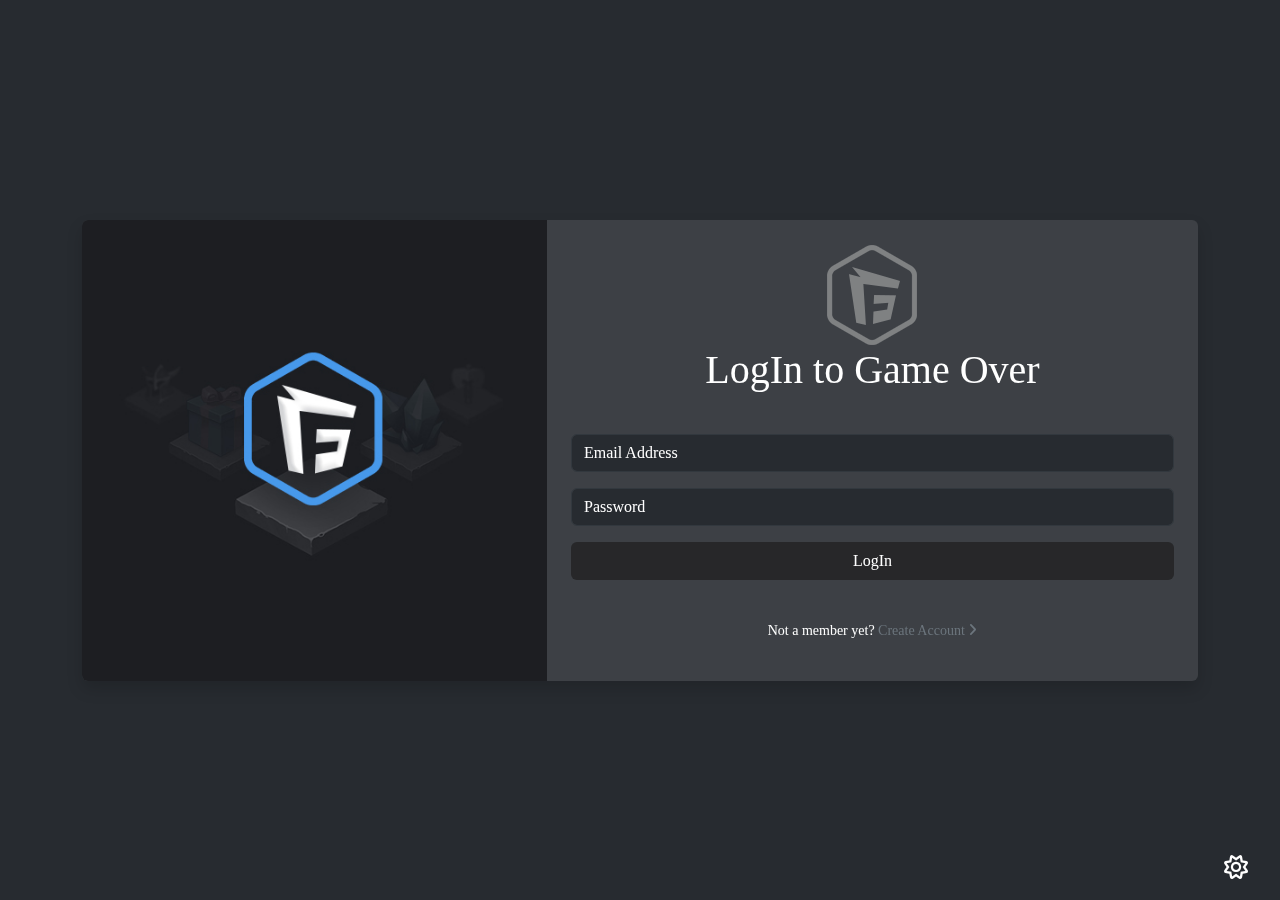
<file: index.html>
<!DOCTYPE html>
<html lang="en" dir="ltr" data-theme="dark">
<head>
    <meta charset="UTF-8">
    <meta http-equiv="X-UA-Compatible" content="IE=edge">
    <meta name="viewport" content="width=device-width, initial-scale=1.0">
    <title>Game Over</title>
    <!-- --------------FONT AWESOME FILE-------------- -->
    <link rel="stylesheet" href="./css/all.min.css">
    <!-- --------------BOOTSTRAP FILE------------- -->
    <link rel="stylesheet" href="./css/bootstrap.min.css">
    <!-- -----------CSS FILE------------- -->
    <link rel="stylesheet" href="./css/style.css">
</head>
<body>
    <!-- ========== Start Fixed ========== -->
      <!-- fa-moon   fa-sun -->

      <span class="position-fixed bottom-0 end-0 m-3 z-3">
        <i role="button" id="mode" class="fa-regular fa-sun fa-xl p-3"></i>
     </span>
     <!-- ========== End Fixed ========== -->
     <main class="container login min-vh-100 hstack">
        <section class="login-area shadow w-100 rounded overflow-hidden">
           <div class="row g-0">
              <div class="col-lg-5 d-none d-md-block">
                 <div class="image"></div>
              </div>
              <div class="col-lg-7">
                 <div class="p-4">
                    <header class="text-center">
                       <img src="./images/logo.png" alt="logo game over" />
                       <h1>LogIn to Game Over</h1>
                    </header>

                    <form class="row g-3 my-4" id="login">
                       <div class="col-12">
                          <div class="form-data">
                             <input type="email" id="email" class="form-control" placeholder="Email Address" />
                             <ul class="alert alert-danger p-0 invalid-feedback">
                                <li>Email Is Required</li>
                                <li>InValid Email Formate</li>
                             </ul>
                          </div>
                       </div>
                       <div class="col-12">
                          <div class="form-data">
                             <input type="password" id="password" class="form-control" placeholder="Password" />
                             <ul class="alert alert-danger p-0 invalid-feedback">
                                <li>Password Is Required</li>
                                <li>Minimum eight characters, at least one letter and one number</li>
                             </ul>
                          </div>
                       </div>

                       <div class="col-12">
                          <button type="submit" class="btn w-100 main-btn" id="btnLogin">LogIn</button>
                          <p id="msg" class="text-center"></p>
                       </div>
                    </form>

                    <footer>
                       <p class="text-center small">
                          Not a member yet?
                          <a href="./register.html" class="link-secondary text-decoration-none" role="button"
                             >Create Account <i class="fa-solid fa-angle-right"></i
                          ></a>
                       </p>
                    </footer>
                 </div>
              </div>
           </div>
        </section>
     </main>




    <!-- -----------------BOOTSTRAP FILE---------------- -->
    <script src="./js/bootstrap.bundle.min.js"></script>
    <!-- ------------------JS FILE---------------- -->
    <script src="./js/index.js"></script>
</body>
</html>
</file>
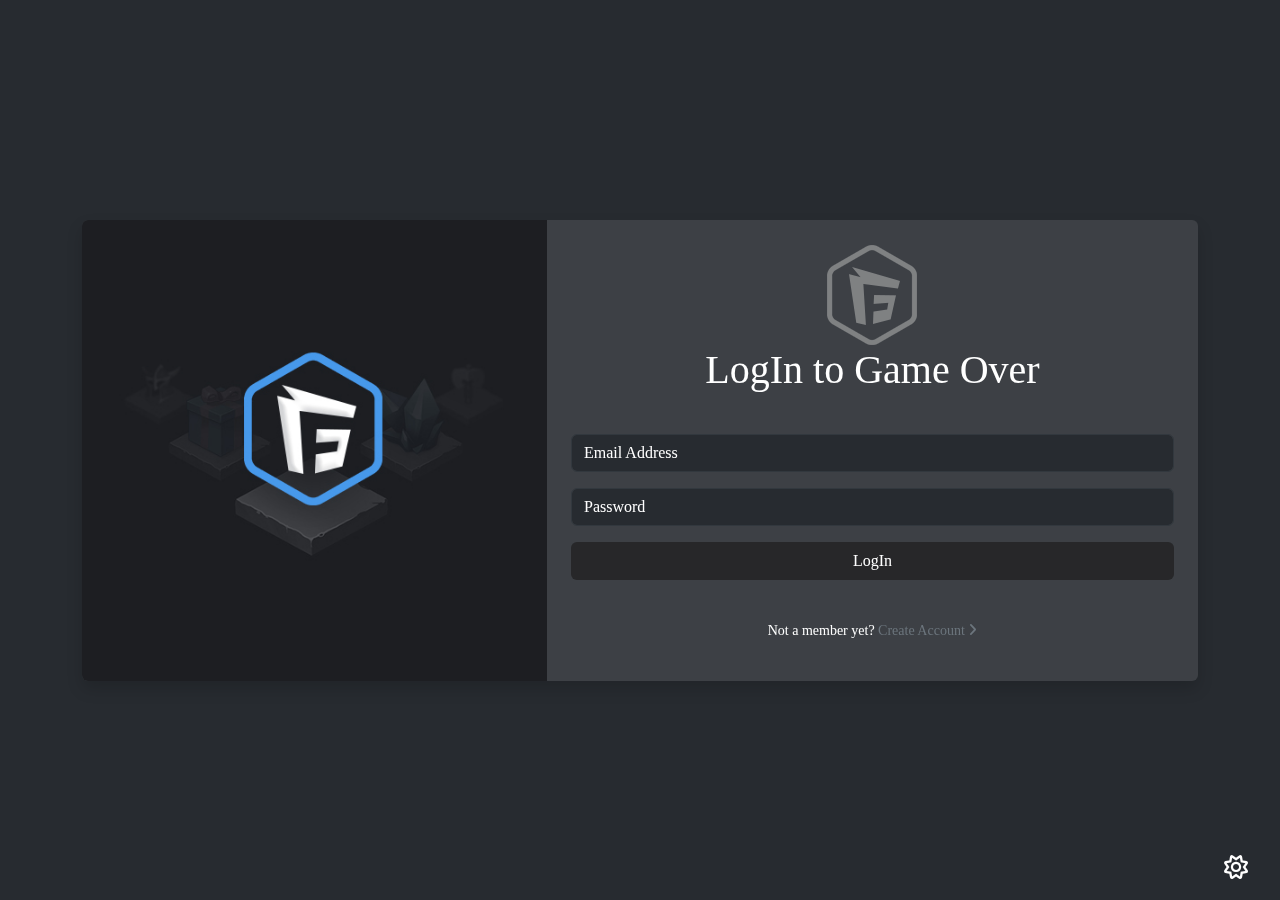
<file: details.html>
<!DOCTYPE html>
<html lang="en" dir="ltr" data-theme="dark">
<head>
   <script src="./js/auth.js"></script>
    <meta charset="UTF-8">
    <meta http-equiv="X-UA-Compatible" content="IE=edge">
    <meta name="viewport" content="width=device-width, initial-scale=1.0">
    <title>Game Over</title>
    <!-- --------------FONT AWESOME FILE-------------- -->
    <link rel="stylesheet" href="./css/all.min.css">
    <!-- --------------BOOTSTRAP FILE------------- -->
    <link rel="stylesheet" href="./css/bootstrap.min.css">
    <!-- -----------CSS FILE------------- -->
    <link rel="stylesheet" href="./css/style.css">
</head>
<body>
<!-- ========== Start Fixed ========== -->
      <!-- fa-moon   fa-sun -->

      <span class="position-fixed bottom-0 end-0 m-3 z-3">
        <i role="button" id="mode" class="fa-regular fa-sun fa-xl p-3"></i>
     </span>
     <!-- ========== End Fixed ========== -->
     <main class="py-5 min-vh-100 details">
        <div class="container">
           <section class="row g-4" id="detailsData"></section>
        </div>
     </main>






    <!-- -----------------BOOTSTRAP FILE---------------- -->
    <script src="./js/bootstrap.bundle.min.js"></script>
    <!-- ------------------JS FILE---------------- -->
    <script src="./js/details.js"></script>
</body>
</html>
</file>
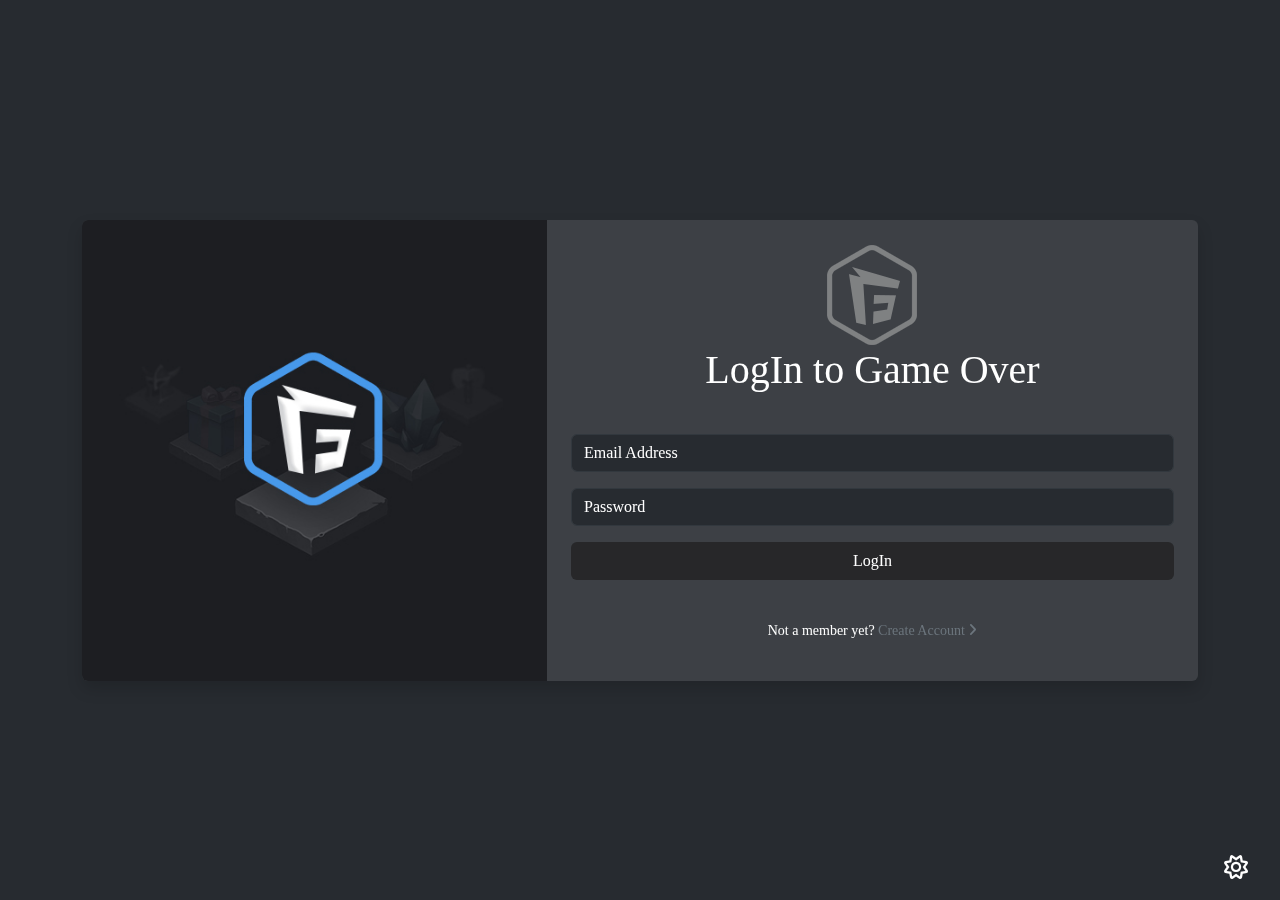
<file: home.html>
<!DOCTYPE html>
<html lang="en" dir="ltr" data-theme="dark">
<head>
   <script src="./js/auth.js"></script>
    <meta charset="UTF-8">
    <meta http-equiv="X-UA-Compatible" content="IE=edge">
    <meta name="viewport" content="width=device-width, initial-scale=1.0">
    <title>Game Over</title>
    <!-- --------------FONT AWESOME FILE-------------- -->
    <link rel="stylesheet" href="./css/all.min.css">
    <!-- --------------BOOTSTRAP FILE------------- -->
    <link rel="stylesheet" href="./css/bootstrap.min.css">
    <!-- -----------CSS FILE------------- -->
    <link rel="stylesheet" href="./css/style.css">
</head>
<body>
<!-- ========== Start Fixed ========== -->
      <!-- fa-moon   fa-sun -->

      <span class="position-fixed bottom-0 end-0 m-3 z-3">
        <i role="button" id="mode" class="fa-regular fa-sun fa-xl p-3"></i>
     </span>
     <!-- ========== End Fixed ========== -->

     <nav class="navbar navbar-expand-lg nav-bg border-bottom border-dark">
        <div class="container">
           <h5 class="navbar-brand mb-0 text-uppercase">
              <img src="./images/logo.png" alt="logo photo" style="max-width: 40px" /> GameOver
           </h5>
           <button
              class="navbar-toggler"
              type="button"
              data-bs-toggle="collapse"
              data-bs-target="#navbarSupportedContent"
              aria-controls="navbarSupportedContent"
              aria-expanded="false"
              aria-label="Toggle navigation"
           >
              <span class="navbar-toggler-icon"></span>
           </button>
           <div class="collapse small navbar-collapse" id="navbarSupportedContent">
              <ul class="navbar-nav mx-auto mb-2 mb-lg-0 menu">
                 <li class="nav-item">
                    <a role="button" class="nav-link active text-uppercase" aria-current="page" data-category="mmorpg">mmorpg</a>
                 </li>
                 <li class="nav-item">
                    <a role="button" class="nav-link text-uppercase" data-category="shooter">shooter</a>
                 </li>
                 <li class="nav-item">
                    <a role="button" class="nav-link text-uppercase" data-category="sailing">sailing</a>
                 </li>
                 <li class="nav-item">
                    <a role="button" class="nav-link text-uppercase" data-category="permadeath">permadeath</a>
                 </li>
                 <li class="nav-item">
                    <a role="button" class="nav-link text-uppercase" data-category="superhero">superhero</a>
                 </li>
                 <li class="nav-item">
                    <a role="button" class="nav-link text-uppercase" data-category="pixel">pixel</a>
                 </li>
                 <li class="nav-item">
                    <a role="button" class="nav-link text-uppercase" data-category="pvp">pvp</a>
                 </li>
                 <li class="nav-item">
                    <a role="button" class="nav-link text-uppercase" data-category="action">action</a>
                 </li>
              </ul>
              <ul class="navbar-nav mb-2 mb-lg-0">
                 <li class="nav-item">
                    <span role="button" class="nav-link logout-btn">LogOut</span>
                 </li>
              </ul>
           </div>
        </div>
     </nav>

     <main class="container my-3 home">
        <h1 class="h4 mb-4">Top Free Moba Games For PC And Browser In 2023!</h1>
        <section class="position-relative">
           <div class="row row-cols-1 row-cols-md-2 row-cols-lg-3 row-cols-xl-4 g-4" id="gameData"></div>

           <div class="loading d-none">
              <span class="loader"></span>
           </div>
        </section>
     </main>





    <!-- <script src="./js/all.min.js"></script> -->
    <!-- -----------------BOOTSTRAP FILE---------------- -->
    <script src="./js/bootstrap.bundle.min.js"></script>
    <!-- ------------------JS FILE---------------- -->
    <script src="./js/home.js"></script>
</body>
</html>
</file>
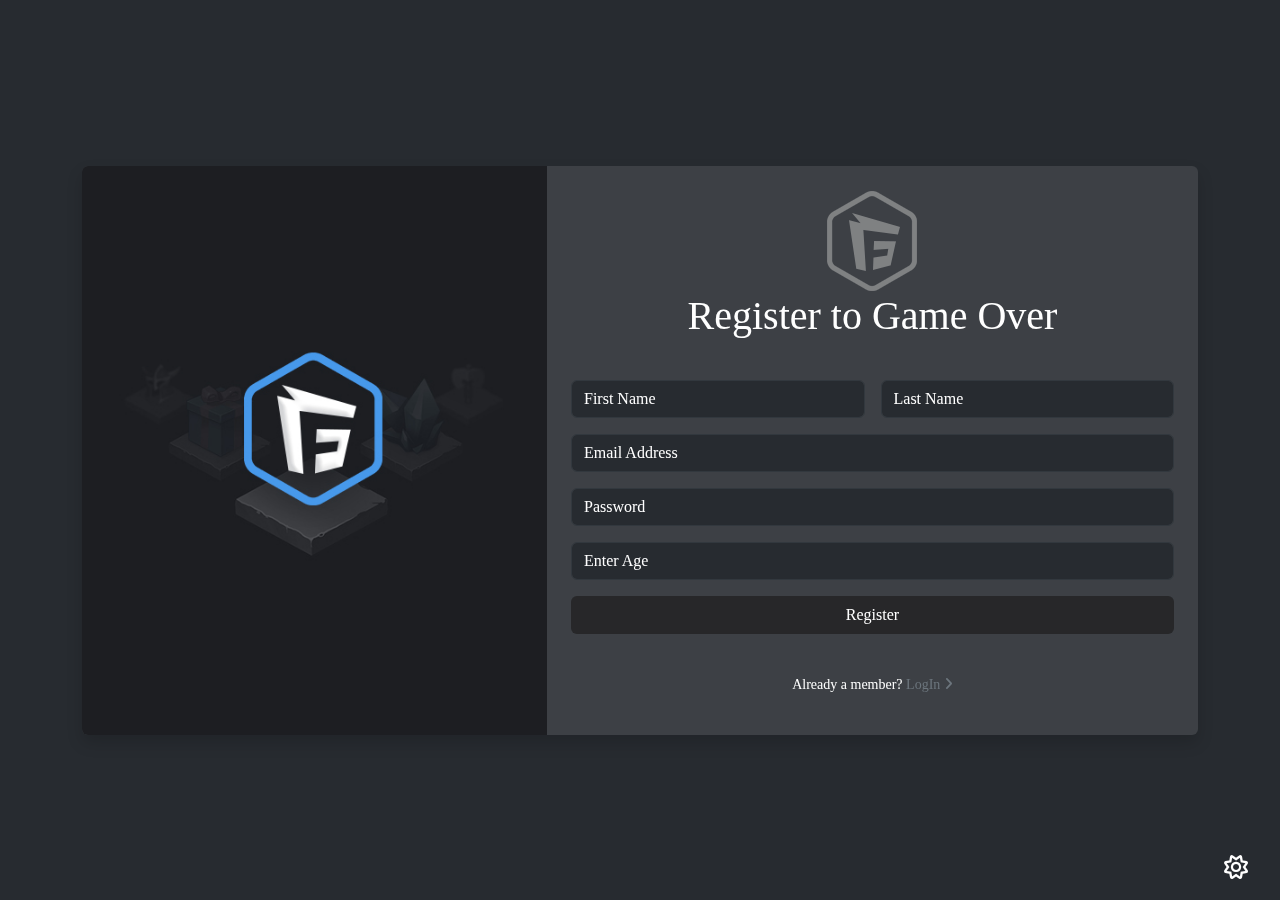
<file: register.html>
<!DOCTYPE html>
<html lang="en" dir="ltr" data-theme="dark">
<head>
    <meta charset="UTF-8">
    <meta http-equiv="X-UA-Compatible" content="IE=edge">
    <meta name="viewport" content="width=device-width, initial-scale=1.0">
    <title>Game Over</title>
    <!-- --------------FONT AWESOME FILE-------------- -->
    <link rel="stylesheet" href="./css/all.min.css">
    <!-- --------------BOOTSTRAP FILE------------- -->
    <link rel="stylesheet" href="./css/bootstrap.min.css">
    <!-- -----------CSS FILE------------- -->
    <link rel="stylesheet" href="./css/style.css">
</head>
<body>
    <!-- ========== Start Fixed ========== -->
      <!-- fa-moon   fa-sun -->

      <span class="position-fixed bottom-0 end-0 m-3 z-3">
        <i role="button" id="mode" class="fa-regular fa-sun fa-xl p-3"></i>
     </span>
     <!-- ========== End Fixed ========== -->
     <main class="container register min-vh-100 hstack">
        <section class="register-area shadow w-100 rounded overflow-hidden">
           <div class="row g-0">
              <div class="col-lg-5 d-none d-md-block">
                 <div class="image"></div>
              </div>
              <div class="col-lg-7">
                 <div class="p-4">
                    <header class="text-center">
                       <img src="./images/logo.png" alt="logo game over" />
                       <h1>Register to Game Over</h1>
                    </header>

                    <form class="row g-3 my-4" id="register">
                       <div class="col-md-6">
                          <div class="form-data">
                             <input type="text" id="firstName" class="form-control" placeholder="First Name" />

                             <ul class="alert alert-danger p-0 invalid-feedback">
                                <li>First Name Is Required</li>
                                <li>Minimum Length 2 and Maximum 20</li>
                             </ul>
                          </div>
                       </div>
                       <div class="col-md-6">
                          <div class="form-data">
                             <input type="text" id="lastName" class="form-control" placeholder="Last Name" />
                             <ul class="alert alert-danger p-0 invalid-feedback">
                                <li>Last Name Is Required</li>
                                <li>Minimum Length 2 and Maximum 20</li>
                             </ul>
                          </div>
                       </div>

                       <div class="col-12">
                          <div class="form-data">
                             <input type="email" id="email" class="form-control" placeholder="Email Address" />
                             <ul class="alert alert-danger p-0 invalid-feedback">
                                <li>Email Is Required</li>
                                <li>InValid Email Formate</li>
                             </ul>
                          </div>
                       </div>
                       <div class="col-12">
                          <div class="form-data">
                             <input type="password" id="password" class="form-control" placeholder="Password" />
                             <ul class="alert alert-danger p-0 invalid-feedback">
                                <li>Password Is Required</li>
                                <li>Minimum eight characters, at least one letter and one number</li>
                             </ul>
                          </div>
                       </div>
                       <div class="col-12">
                          <div class="form-data">
                             <input type="number" id="age" class="form-control" placeholder="Enter Age" />
                             <ul class="alert alert-danger p-0 invalid-feedback">
                                <li>Age Is Required</li>
                                <li>Minimum 10 Maximum 80</li>
                             </ul>
                          </div>
                       </div>
                       <div class="col-12">
                          <button type="submit" class="btn w-100 main-btn" id="btnRegister">Register</button>
                          <p id="msg" class="text-center"></p>
                       </div>
                    </form>

                    <footer>
                       <p class="text-center small">
                          Already a member?
                          <a href="./index.html" class="link-secondary text-decoration-none" role="button"
                             >LogIn <i class="fa-solid fa-angle-right"></i
                          ></a>
                       </p>
                    </footer>
                 </div>
              </div>
           </div>
        </section>
     </main>




    <!-- -----------------BOOTSTRAP FILE---------------- -->
    <script src="./js/bootstrap.bundle.min.js"></script>
    <!-- ------------------JS FILE---------------- -->
    <script src="./js/register.js"></script>
</body>
</html>
</file>
<file: css/style.css>
/***** theme customize *****/
[data-theme="dark"] {
    --main-color: #272b30;
    --seconde-color: #32383e;
    --color-text: #fff;
    --btn-main-color: #272729;
 }
 
 [data-theme="light"] {
    --main-color: #eeeeee;
    --seconde-color: #909396;
    --color-text: #000;
    --btn-main-color: #414550;
 }
 
 .main-btn {
    background-color: var(--btn-main-color);
    color: var(--color-text);
 }
 
 .main-btn:hover {
    background: linear-gradient(rgb(0 0 0 / 0.1), rgb(0 0 0 / 0.2));
 }
 
 .form-control,
 .form-control:focus {
    background-color: var(--main-color);
    color: var(--color-text);
    border-color: var(--seconde-color);
 }
 
 .form-control::placeholder {
    color: var(--color-text);
 }
 
 .badge-color {
    background-color: var(--seconde-color);
 }
 
 /***** End theme customize *****/
 
 /***** Global *****/
 @import url("https://fonts.googleapis.com/css2?family=Nerko+One&display=swap");
 @import url("https://fonts.googleapis.com/css2?family=Comfortaa:wght@300;500;700&display=swap");
 
 * {
    transition: background-color 0.5s, color 0.2s;
 }
 
 body {
    font-family: "Comfortaa", cursive;
    min-height: 100%;
    min-width: 100%;
    background-color: var(--main-color);
    color: var(--color-text);
 }
 
 h1,
 h2,
 h3,
 h4,
 h5,
 h6 {
    font-family: "Nerko One", cursive;
    color: var(--color-text) !important;
 }
 
 a,
 p,
 span {
    color: inherit !important;
 }
 
 ul {
    list-style-position: inside;
 }
 
 input[type="number"]::-webkit-inner-spin-button,
 input[type="number"]::-webkit-outer-spin-button {
    appearance: none;
    display: none;
 }
 
 .login .login-area,
 .register .register-area {
    background-color: rgb(255 255 255 / 0.1);
    backdrop-filter: blur(5px);
 }
 
 .nav-bg {
    background-color: var(--main-color);
 }
 
 .nav-item .nav-link.active,
 .nav-item .nav-link:hover {
    color: #09c !important;
    transition: color 0.5s;
 }
 
 ::-webkit-scrollbar {
    width: 0.625rem;
 }
 
 ::-webkit-scrollbar-track {
    background-color: var(--seconde-color);
 }
 
 ::-webkit-scrollbar-thumb {
    background-color: var(--main-color);
    border-radius: 50px;
    box-shadow: 0 0 5px rgb(0 0 0 / 0.5) inset;
 }
 /***** End Global *****/
 
 /***** Login *****/
 .login .image {
    background: url("../images/log.jpg") center / cover no-repeat;
    min-height: 100%;
 }
 /***** End Login *****/
 
 /***** Register *****/
 
 .register .image {
    background: url("../images/log.jpg") center / cover no-repeat;
    min-height: 100%;
 }
 /***** End Register *****/
 
 /***** Home *****/
 .home .card {
    filter: grayscale(0.7);
    transition: transform 0.5s, filter 0.5s 0.1s;
 }
 
 .home .card:hover {
    transform: scale(1.05);
    filter: grayscale(0);
 }
 /***** End Home *****/
 
 /***** Details *****/
 .details {
    background-color: #272729be;
 
    backdrop-filter: blur(4px);
 }
 /***** End Details *****/
 
 /***** Loader *****/
 .loading {
    position: fixed;
    z-index: 9999;
    inset: 0;
    background-color: #272b30e3;
    display: flex;
    justify-content: center;
    align-items: center;
 }
 .loader {
    width: 100px;
    height: 100px;
    border-radius: 50%;
    display: inline-block;
    border-top: 4px solid #fff;
    border-right: 4px solid transparent;
    box-sizing: border-box;
    animation: rotation 1s linear infinite;
    position: relative;
 }
 .loader::after {
    content: "";
    box-sizing: border-box;
    position: absolute;
    left: 0;
    top: 0;
    width: 100px;
    height: 100px;
    border-radius: 50%;
    border-left: 4px solid #ff3d00;
    border-bottom: 4px solid transparent;
    animation: rotation 0.5s linear infinite reverse;
 }
 @keyframes rotation {
    0% {
       transform: rotate(0deg);
    }
    100% {
       transform: rotate(360deg);
    }
 }
 /***** End Loader *****/
 
 .breadcrumb-item + .breadcrumb-item::before {
    color: var(--color-text);
 }
</file>
